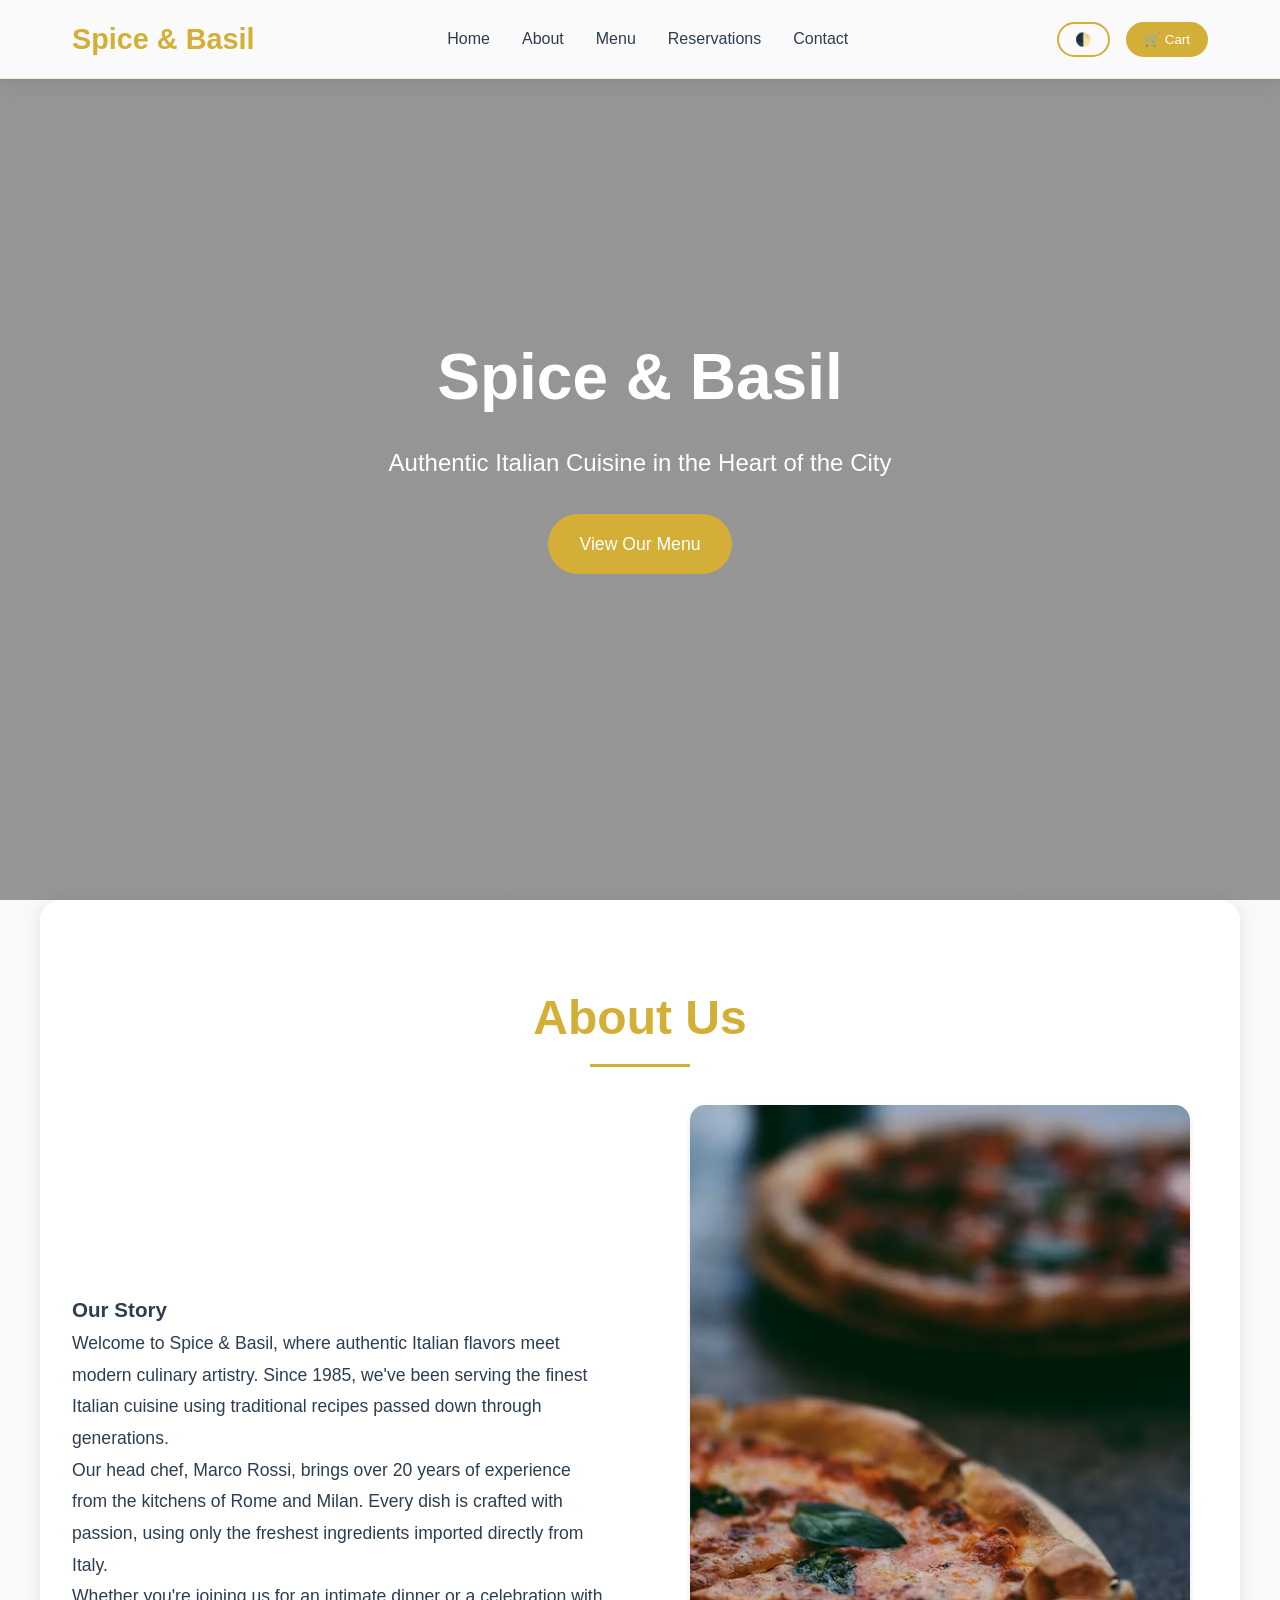
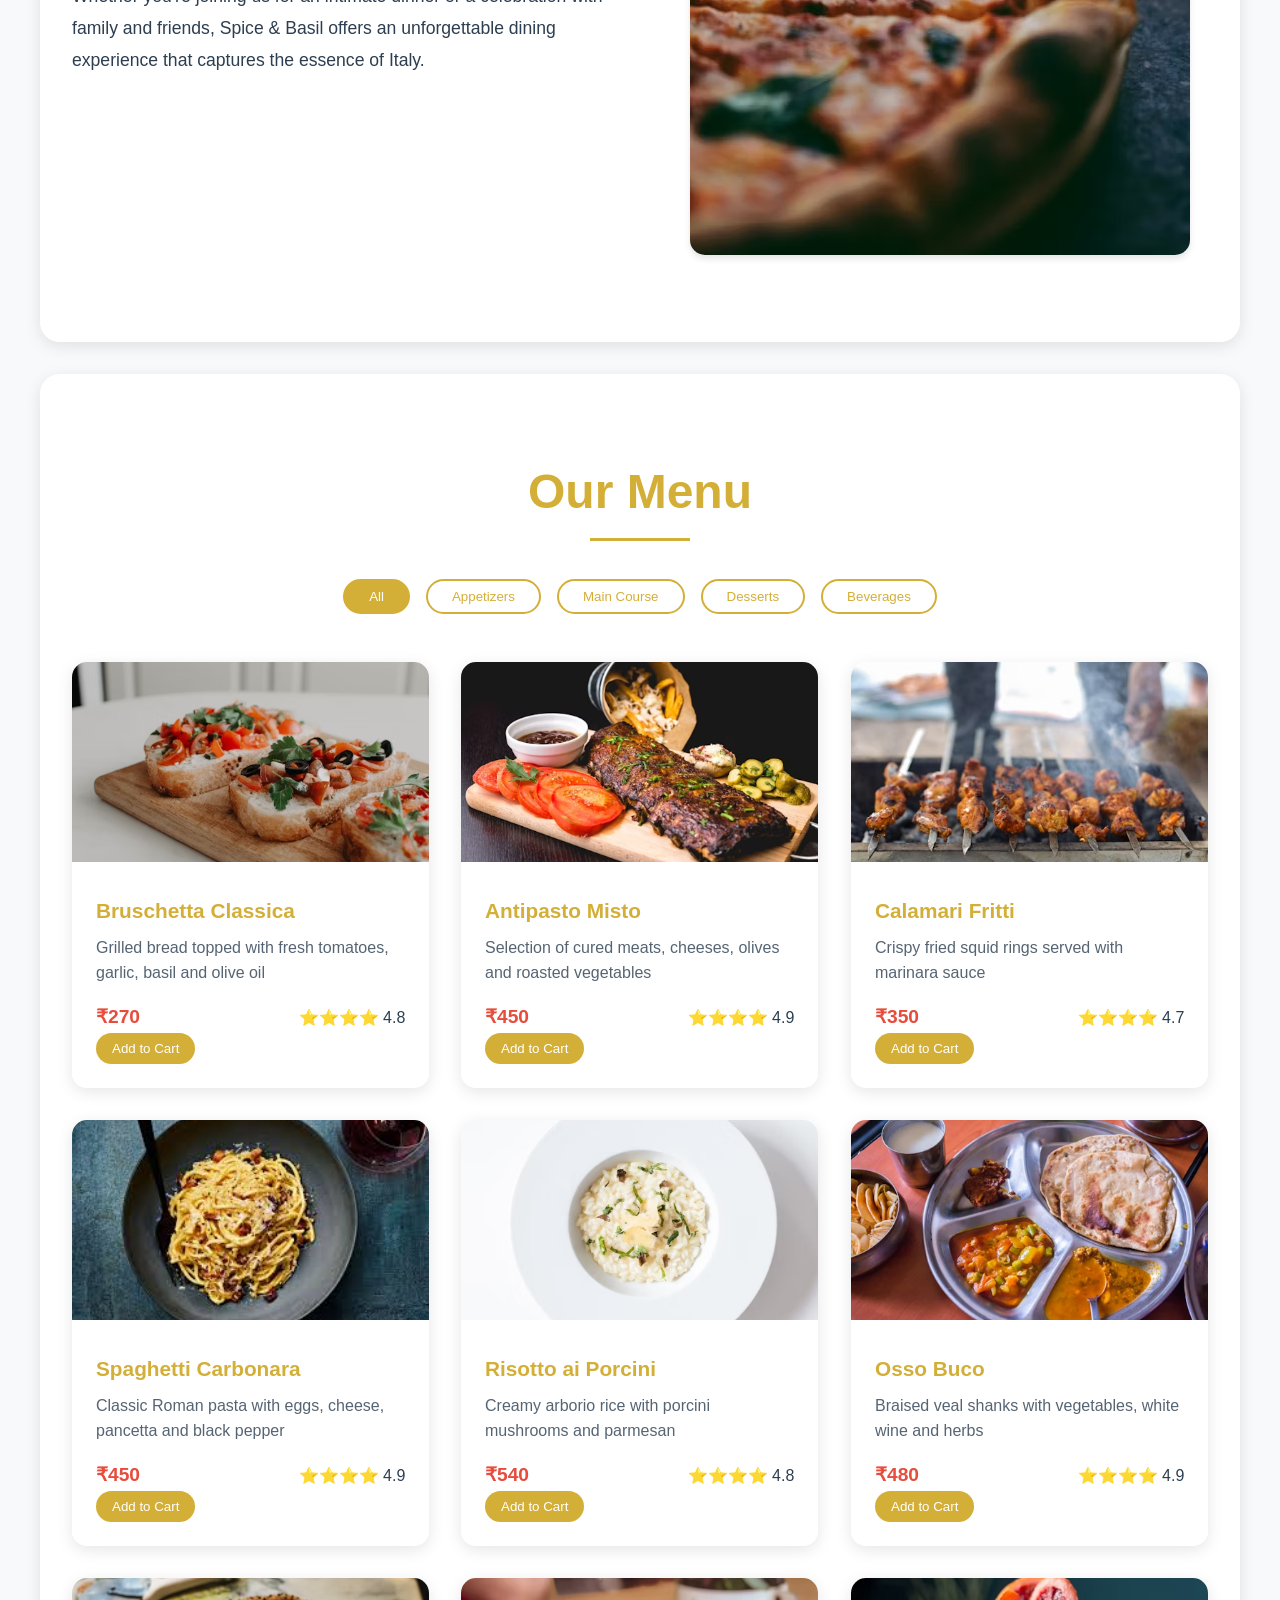
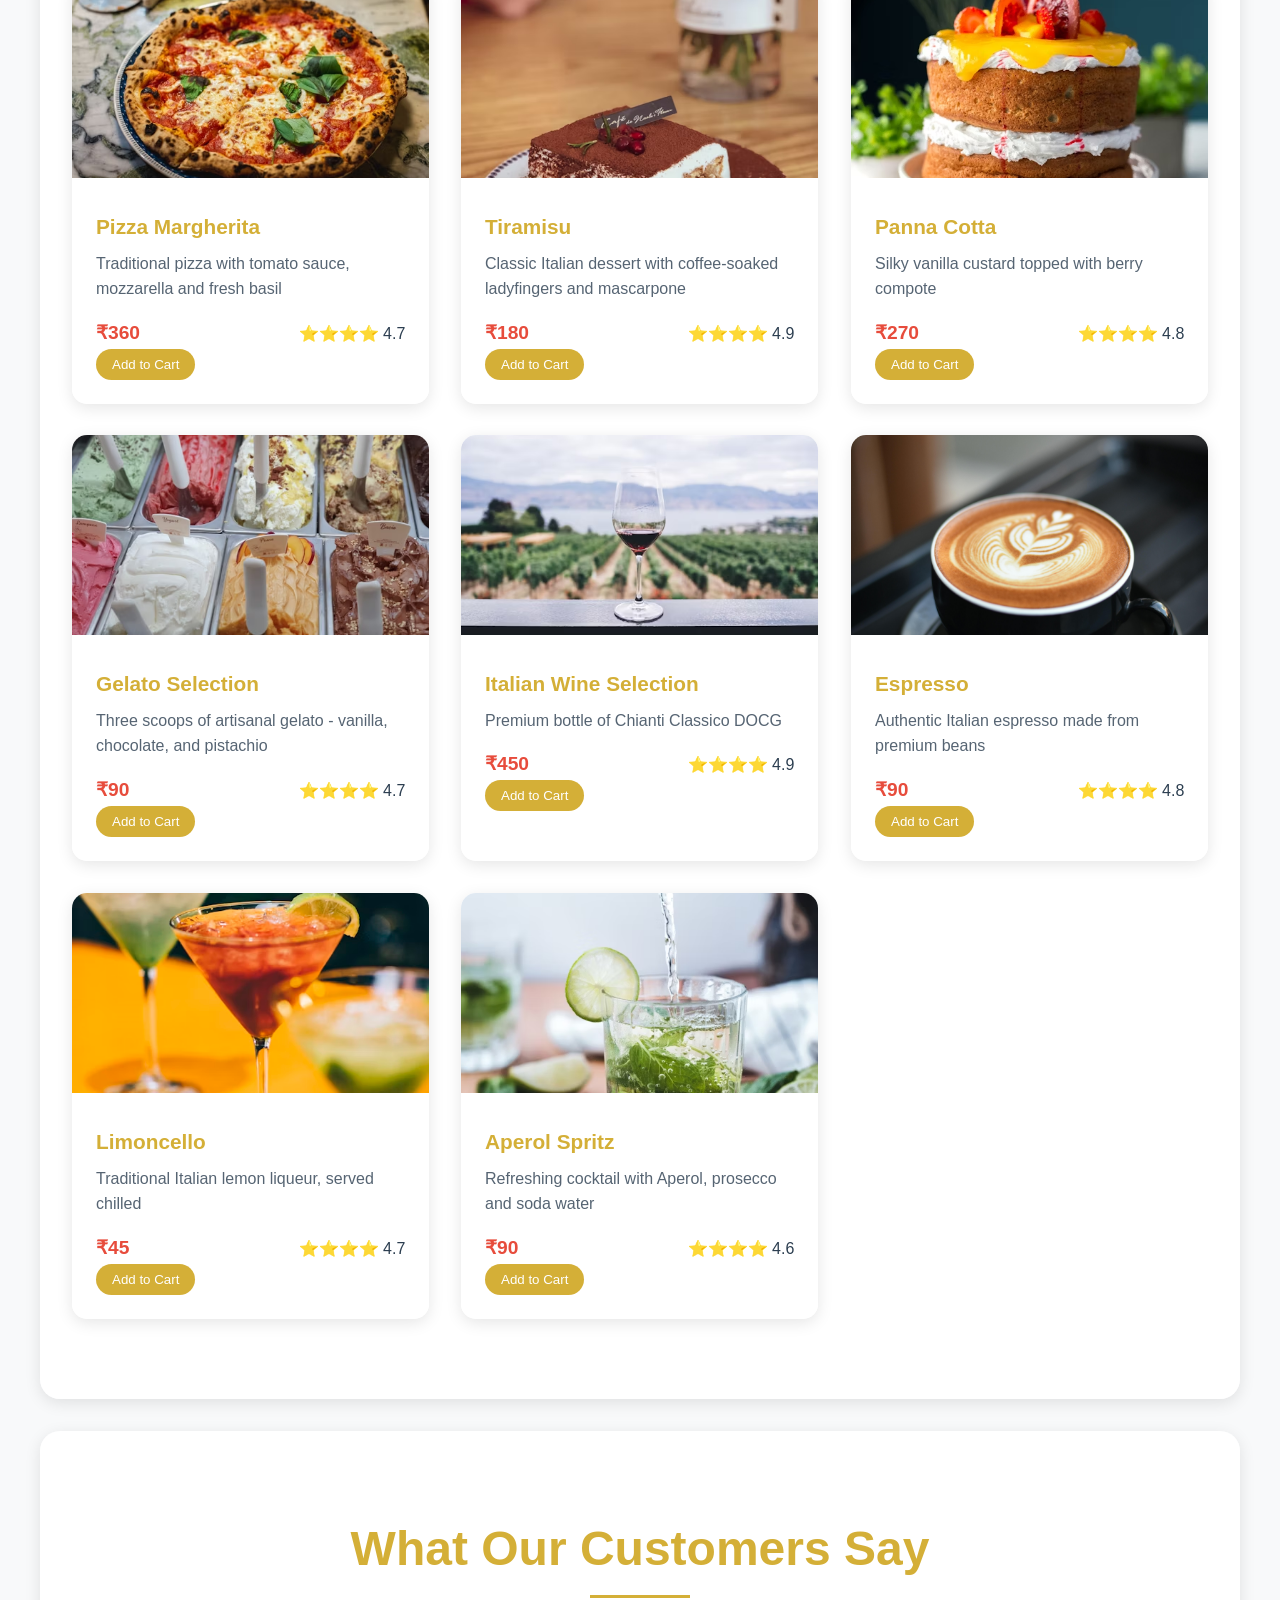
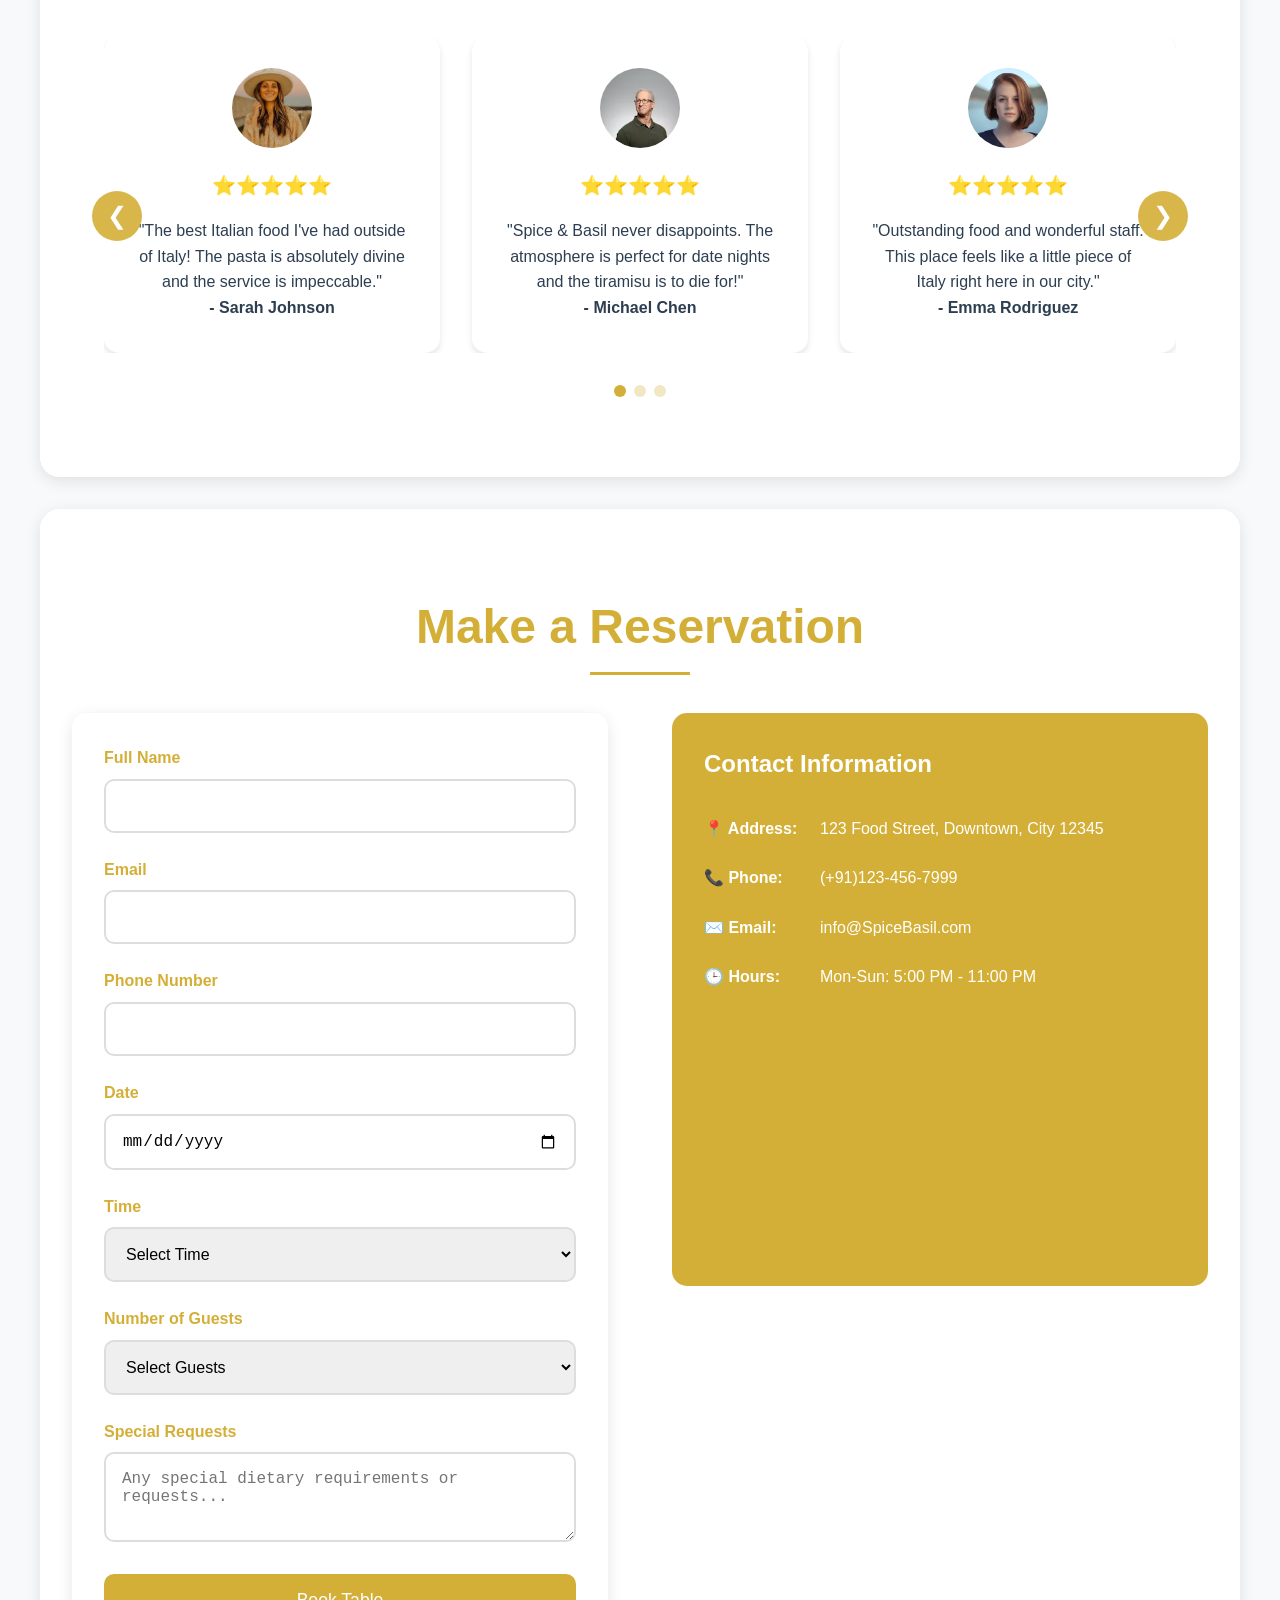
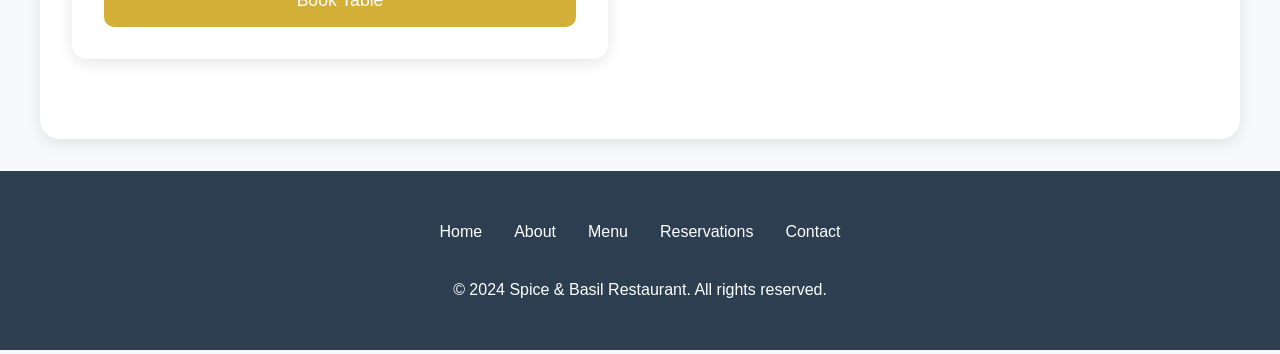
<file: index.html>
<!DOCTYPE html>
<html lang="en">
<head>
    <meta charset="UTF-8">
    <meta name="viewport" content="width=device-width, initial-scale=1.0">
    <title>Spice & Basil - Fine Italian Dining</title>
    <link rel="icon" type="image/png" href="images/favicon.ico">

    <link rel="stylesheet" href="css/styles.css">
</head>
<body>
    <!-- Navigation -->
    <nav class="navbar">
        <div class="nav-container">
            <div class="logo">Spice & Basil</div>
            <ul class="nav-links">
                <li><a href="#home">Home</a></li>
                <li><a href="#about">About</a></li>
                <li><a href="#menu">Menu</a></li>
                <li><a href="#reservations">Reservations</a></li>
                <li><a href="#contact">Contact</a></li>
            </ul>
            <div style="display: flex; align-items: center;">
                <button class="theme-toggle" onclick="toggleTheme()">🌓</button>
                <button class="cart-icon" onclick="toggleCart()">
                    🛒 Cart
                    <span class="cart-count">0</span>
                </button>
            </div>
            <div class="nav-toggle" onclick="toggleNav()">
                <span></span>
                <span></span>
                <span></span>
            </div>
        </div>
    </nav>

    <!-- Cart Sidebar -->
    <div class="cart-overlay" onclick="toggleCart()"></div>
    <div class="cart-sidebar">
        <div class="cart-header">
            <h2>Your Order</h2>
            <button class="close-cart" onclick="toggleCart()">×</button>
        </div>
        <div class="cart-items"></div>
        <div class="cart-total">
            <h3>Total: ₹<span id="cart-total">0.00</span></h3>
            <button class="checkout-btn" onclick="checkout()">Place Order</button>
        </div>
    </div>

    <!-- Hero Section -->
    <section id="home" class="hero">
        <div class="hero-content">
            <h1>Spice & Basil</h1>
            <p>Authentic Italian Cuisine in the Heart of the City</p>
            <a href="#menu" class="cta-button">View Our Menu</a>
        </div>
    </section>

    <!-- About Section -->
    <section id="about" class="section">
        <h2 class="section-title">About Us</h2>
        <div class="about-content">
            <div class="about-text">
                <h3>Our Story</h3>
                <p>Welcome to Spice & Basil, where authentic Italian flavors meet modern culinary artistry. Since 1985, we've been serving the finest Italian cuisine using traditional recipes passed down through generations.</p>
                <p>Our head chef, Marco Rossi, brings over 20 years of experience from the kitchens of Rome and Milan. Every dish is crafted with passion, using only the freshest ingredients imported directly from Italy.</p>
                <p>Whether you're joining us for an intimate dinner or a celebration with family and friends, Spice & Basil offers an unforgettable dining experience that captures the essence of Italy.</p>
            </div>
            <div class="about-image">
                <img src="images/banner.jpg" alt="Chef Marco Rossi" loading="lazy">
            </div>
        </div>
    </section>

    <!-- Menu Section -->
    <section id="menu" class="section">
        <h2 class="section-title">Our Menu</h2>
        <div class="menu-filters">
            <button class="filter-btn active" onclick="filterMenu('all')">All</button>
            <button class="filter-btn" onclick="filterMenu('appetizers')">Appetizers</button>
            <button class="filter-btn" onclick="filterMenu('main-course')">Main Course</button>
            <button class="filter-btn" onclick="filterMenu('desserts')">Desserts</button>
            <button class="filter-btn" onclick="filterMenu('beverages')">Beverages</button>
        </div>
        <div class="menu-grid" id="menu-grid"></div>
    </section>

    <!-- Testimonials Carousel -->
        <div class="section">
            <h2 class="section-title">What Our Customers Say</h2>
            <div class="testimonials-container">
                <div class="testimonials-wrapper">
                    <div class="testimonials-grid" id="testimonials-grid">
                        <div class="testimonial">
                            <img src="images/testimonials/Sarah_Johnson.jpg" alt="Sarah Johnson" loading="lazy">
                            <div class="stars">⭐⭐⭐⭐⭐</div>
                            <p>"The best Italian food I've had outside of Italy! The pasta is absolutely divine and the service is impeccable."</p>
                            <strong>- Sarah Johnson</strong>
                        </div>
                        <div class="testimonial">
                            <img src="images/testimonials/Michael_Chen.jpg" alt="Michael Chen" loading="lazy">
                            <div class="stars">⭐⭐⭐⭐⭐</div>
                            <p>"Spice & Basil never disappoints. The atmosphere is perfect for date nights and the tiramisu is to die for!"</p>
                            <strong>- Michael Chen</strong>
                        </div>
                        <div class="testimonial">
                            <img src="images/testimonials/Emma_Rodriguez.jpg" alt="Emma Rodriguez" loading="lazy">
                            <div class="stars">⭐⭐⭐⭐⭐</div>
                            <p>"Outstanding food and wonderful staff. This place feels like a little piece of Italy right here in our city."</p>
                            <strong>- Emma Rodriguez</strong>
                        </div>
                        <div class="testimonial">
                            <img src="images/testimonials/David_Wilson.jpg" alt="David Wilson" loading="lazy">
                            <div class="stars">⭐⭐⭐⭐⭐</div>
                            <p>"Amazing authentic Italian cuisine! The risotto is creamy perfection and the wine selection is excellent."</p>
                            <strong>- David Wilson</strong>
                        </div>
                        <div class="testimonial">
                            <img src="images/testimonials/Lisa_Brown.jpg" alt="Lisa Brown" loading="lazy">
                            <div class="stars">⭐⭐⭐⭐⭐</div>
                            <p>"Romantic ambiance and incredible food. Perfect for special occasions. The osso buco was phenomenal!"</p>
                            <strong>- Lisa Brown</strong>
                        </div>
                        <div class="testimonial">
    <img src="images/testimonials/Sophia_Rao.jpg" alt="Sophia Rao" loading="lazy">
    <div class="stars">⭐⭐⭐⭐⭐</div>
    <p>"Authentic Italian flavors with an Indian twist! The pasta and pizza combo is heavenly."</p>
    <strong>- Sophia Rao</strong>
</div>
<div class="testimonial">
    <img src="images/testimonials/Rajesh_Kumar.jpg" alt="Rajesh Kumar" loading="lazy">
    <div class="stars">⭐⭐⭐⭐⭐</div>
    <p>"Excellent service and cozy interiors. A perfect spot for family dinners!"</p>
    <strong>- Rajesh Kumar</strong>
</div>
<div class="testimonial">
    <img src="images/testimonials/Ananya_Singh.jpg" alt="Ananya Singh" loading="lazy">
    <div class="stars">⭐⭐⭐⭐⭐</div>
    <p>"The lasagna is out of this world! Will definitely come back for more."</p>
    <strong>- Ananya Singh</strong>
</div>
<div class="testimonial">
    <img src="images/testimonials/Arjun_Patel.jpg" alt="Arjun Patel" loading="lazy">
    <div class="stars">⭐⭐⭐⭐⭐</div>
    <p>"Loved the cozy ambiance and the fusion menu. Highly recommend the tiramisu and espresso."</p>
    <strong>- Arjun Patel</strong>
</div>
                    </div>
                </div>
                
                <!-- Navigation Arrows -->
                <button class="carousel-nav prev" onclick="moveTestimonials(-1)">❮</button>
                <button class="carousel-nav next" onclick="moveTestimonials(1)">❯</button>
                
                <!-- Dots Navigation -->
                <div class="carousel-dots" id="carousel-dots"></div>
            </div>
        </div>
    </section>

    <!-- Reservations Section -->
    <section id="reservations" class="section">
        <h2 class="section-title">Make a Reservation</h2>
        <div class="reservation-content">
            <form class="reservation-form" onsubmit="submitReservation(event)">
                <div class="form-group">
                    <label for="name">Full Name</label>
                    <input type="text" id="name" name="name" required>
                </div>
                <div class="form-group">
                    <label for="email">Email</label>
                    <input type="email" id="email" name="email" required>
                </div>
                <div class="form-group">
                    <label for="phone">Phone Number</label>
                    <input type="tel" id="phone" name="phone" required>
                </div>
                <div class="form-group">
                    <label for="date">Date</label>
                    <input type="date" id="date" name="date" required>
                </div>
                <div class="form-group">
                    <label for="time">Time</label>
                    <select id="time" name="time" required>
                        <option value="">Select Time</option>
                        <option value="18:00">6:00 PM</option>
                        <option value="18:30">6:30 PM</option>
                        <option value="19:00">7:00 PM</option>
                        <option value="19:30">7:30 PM</option>
                        <option value="20:00">8:00 PM</option>
                        <option value="20:30">8:30 PM</option>
                        <option value="21:00">9:00 PM</option>
                    </select>
                </div>
                <div class="form-group">
                    <label for="guests">Number of Guests</label>
                    <select id="guests" name="guests" required>
                        <option value="">Select Guests</option>
                        <option value="1">1 Guest</option>
                        <option value="2">2 Guests</option>
                        <option value="3">3 Guests</option>
                        <option value="4">4 Guests</option>
                        <option value="5">5 Guests</option>
                        <option value="6">6 Guests</option>
                        <option value="7">7+ Guests</option>
                    </select>
                </div>
                <div class="form-group">
                    <label for="message">Special Requests</label>
                    <textarea id="message" name="message" rows="3" placeholder="Any special dietary requirements or requests..."></textarea>
                </div>
                <button type="submit" class="submit-btn">Book Table</button>
            </form>
            <div class="contact-info" id="contact">
                <h3>Contact Information</h3>
                <div class="contact-item">
                    <strong>📍 Address:</strong>
                    <span>123 Food Street, Downtown, City 12345</span>
                </div>
                <div class="contact-item">
                    <strong>📞 Phone:</strong>
                    <span>(+91)123-456-7999</span>
                </div>
                <div class="contact-item">
                    <strong>✉️ Email:</strong>
                    <span>info@SpiceBasil.com</span>
                </div>
                <div class="contact-item">
                    <strong>🕒 Hours:</strong>
                    <span>Mon-Sun: 5:00 PM - 11:00 PM</span>
                </div>
                <iframe class="map" src="https://www.google.com/maps/embed?pb=!1m18!1m12!1m3!1d15201.986313417854!2d83.28535085260604!3d17.721226278406146!2m3!1f0!2f0!3f0!3m2!1i1024!2i768!4f13.1!3m3!1m2!1s0x3a39430b59fdc655%3A0x656cb55e8c378403!2sVizag%20Food%20Street!5e0!3m2!1sen!2sus!4v1758911917995!5m2!1sen!2sus" width="600" height="450" style="border:0;" allowfullscreen="" loading="lazy" referrerpolicy="no-referrer-when-downgrade" frameborder="0" allowfullscreen loading="lazy"></iframe>
            </div>
        </div>
    </section>

    <!-- Footer -->
    <footer class="footer">
        <div class="footer-content">
            <div class="footer-links">
                <a href="#home">Home</a>
                <a href="#about">About</a>
                <a href="#menu">Menu</a>
                <a href="#reservations">Reservations</a>
                <a href="#contact">Contact</a>
            </div>
            <p>&copy; 2024 Spice & Basil Restaurant. All rights reserved.</p>
        </div>
    </footer>
    <script src="script/script.js"></script>
</body>
</html>
</file>
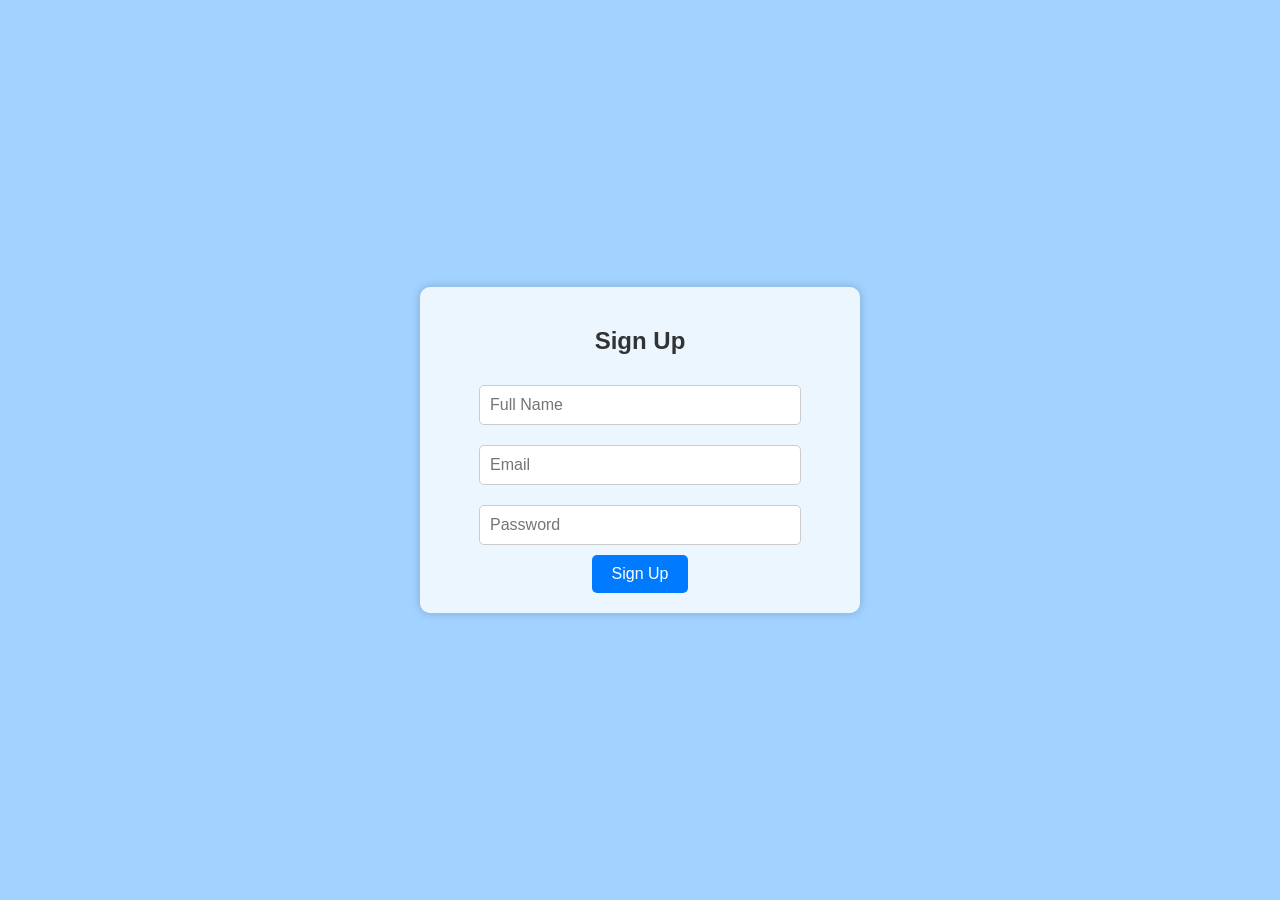
<file: signup.html>
<!DOCTYPE html>
<html lang="en">
<head>
    <meta charset="UTF-8">
    <meta name="viewport" content="width=device-width, initial-scale=1.0">
    <title>Sign Up</title>
    <link rel="stylesheet" href="styless.css">
</head>
<body>
    <div class="signup-container">
        <h2>Sign Up</h2>
        <form action="#" method="POST">
            <input type="text" name="fullname" placeholder="Full Name" required>
            <input type="email" name="email" placeholder="Email" required>
            <input type="password" name="password" placeholder="Password" required>
            <button type="submit">Sign Up</button>
        </form>
    </div>
</body>
</html>
</file>
<file: css/styles.css>
* {
    margin: 0;
    padding: 0;
    box-sizing: border-box;
}

:root {
    --primary-color: #d4af37;
    --secondary-color: #2c3e50;
    --accent-color: #e74c3c;
    --text-light: #ecf0f1;
    --text-dark: #2c3e50;
    --bg-light: #f8f9fa;
    --bg-dark: #1a1a1a;
    --shadow: 0 4px 6px rgba(0,0,0,0.1);
    --transition: all 0.3s ease;
}

body {
    font-family: 'Arial', sans-serif;
    line-height: 1.6;
    color: var(--text-dark);
    background: var(--bg-light);
    min-height: 100vh;
    /* Removed complex background gradients and fixed background attachment */
}

body.dark-mode {
    background: var(--bg-dark);
    color: var(--text-light);
}

/* Navigation - optimized */
.navbar {
    position: fixed;
    top: 0;
    width: 100%;
    background: rgba(255, 255, 255, 0.98);
    /* Removed backdrop-filter which causes performance issues */
    box-shadow: 0 2px 20px rgba(0,0,0,0.1);
    z-index: 1000;
    padding: 1rem 0;
    transition: background-color 0.3s ease;
    border-bottom: 1px solid rgba(212, 175, 55, 0.2);
}

.dark-mode .navbar {
    background: rgba(26, 26, 26, 0.95);
}

.nav-container {
    max-width: 1200px;
    margin: 0 auto;
    display: flex;
    justify-content: space-between;
    align-items: center;
    padding: 0 2rem;
}

.logo {
    font-size: 1.8rem;
    font-weight: bold;
    color: var(--primary-color);
}

.nav-links {
    display: flex;
    list-style: none;
    gap: 2rem;
}

.nav-links a {
    text-decoration: none;
    color: inherit;
    font-weight: 500;
    transition: color 0.2s ease;
    position: relative;
}

.nav-links a:hover {
    color: var(--primary-color);
}

.nav-links a::after {
    content: '';
    position: absolute;
    bottom: -5px;
    left: 0;
    width: 0;
    height: 2px;
    background: var(--primary-color);
    transition: width 0.2s ease;
}

.nav-links a:hover::after {
    width: 100%;
}

.nav-toggle {
    display: none;
    flex-direction: column;
    cursor: pointer;
}

.nav-toggle span {
    width: 25px;
    height: 3px;
    background: var(--text-dark);
    margin: 3px 0;
    transition: transform 0.2s ease;
}

.dark-mode .nav-toggle span {
    background: var(--text-light);
}

.theme-toggle, .cart-icon {
    border: 2px solid var(--primary-color);
    color: var(--primary-color);
    padding: 0.5rem 1rem;
    border-radius: 25px;
    cursor: pointer;
    transition: all 0.2s ease;
    margin-left: 1rem;
    background: none;
}

.cart-icon {
    background: var(--primary-color);
    color: white;
    position: relative;
}

.theme-toggle:hover, .cart-icon:hover {
    transform: translateY(-1px);
}

.cart-count {
    position: absolute;
    top: -8px;
    right: -8px;
    background: var(--accent-color);
    color: white;
    border-radius: 50%;
    width: 20px;
    height: 20px;
    font-size: 0.8rem;
    display: flex;
    align-items: center;
    justify-content: center;
}

/* Hero Section - simplified */
.hero {
    height: 100vh;
    background: linear-gradient(rgba(0,0,0,0.4), rgba(0,0,0,0.4)), url('https://images.unsplash.com/photo-1555396273-367ea4eb4db5?ixlib=rb-4.0.3&auto=format&fit=crop&w=800&q=60');
    background-size: cover;
    background-position: center;
    display: flex;
    align-items: center;
    justify-content: center;
    text-align: center;
    color: white;
}

.hero-content h1 {
    font-size: 4rem;
    margin-bottom: 1rem;
}

.hero-content p {
    font-size: 1.5rem;
    margin-bottom: 2rem;
}

.cta-button {
    background: var(--primary-color);
    color: white;
    padding: 1rem 2rem;
    border: none;
    border-radius: 50px;
    font-size: 1.1rem;
    cursor: pointer;
    transition: transform 0.2s ease;
    text-decoration: none;
    display: inline-block;
}

.cta-button:hover {
    transform: translateY(-2px);
}

/* Sections - simplified backgrounds */
.section {
    padding: 5rem 0;
    max-width: 1200px;
    margin: 0 auto;
    padding-left: 2rem;
    padding-right: 2rem;
    background: rgba(255, 255, 255, 0.95);
    border-radius: 20px;
    margin-bottom: 2rem;
    box-shadow: 0 4px 16px rgba(0,0,0,0.1);
}

.dark-mode .section {
    background: rgba(42, 42, 42, 0.95);
}

.section-title {
    text-align: center;
    font-size: 3rem;
    margin-bottom: 3rem;
    color: var(--primary-color);
    position: relative;
}

.section-title::after {
    content: '';
    position: absolute;
    bottom: -10px;
    left: 50%;
    transform: translateX(-50%);
    width: 100px;
    height: 3px;
    background: var(--primary-color);
}

/* About Section */
.about-content {
    display: grid;
    grid-template-columns: 1fr 1fr;
    gap: 4rem;
    align-items: center;
}

.about-text {
    font-size: 1.1rem;
    line-height: 1.8;
}

.about-image {
    text-align: center;
}

.about-image img {
    max-width: 100%;
    border-radius: 15px;
    box-shadow: var(--shadow);
    transition: transform 0.2s ease;
}

.about-image img:hover {
    transform: scale(1.02);
}

/* Menu Section - optimized for performance */
.menu-filters {
    display: flex;
    justify-content: center;
    gap: 1rem;
    margin-bottom: 3rem;
    flex-wrap: wrap;
}

.filter-btn {
    background: transparent;
    border: 2px solid var(--primary-color);
    color: var(--primary-color);
    padding: 0.5rem 1.5rem;
    border-radius: 25px;
    cursor: pointer;
    transition: all 0.2s ease;
}

.filter-btn.active,
.filter-btn:hover {
    background: var(--primary-color);
    color: white;
}

.menu-grid {
    display: grid;
    grid-template-columns: repeat(auto-fit, minmax(300px, 1fr));
    gap: 2rem;
}

.menu-item {
    background: rgba(255, 255, 255, 0.98);
    border-radius: 15px;
    overflow: hidden;
    box-shadow: 0 4px 16px rgba(0,0,0,0.1);
    transition: transform 0.2s ease;
    cursor: pointer;
    will-change: transform;
}

.dark-mode .menu-item {
    background: #2a2a2a;
}

.menu-item:hover {
    transform: translateY(-3px);
}

.menu-item img {
    width: 100%;
    height: 200px;
    object-fit: cover;
    loading: lazy; /* Added lazy loading */
}

.menu-item-content {
    padding: 1.5rem;
}

.menu-item h3 {
    font-size: 1.3rem;
    margin-bottom: 0.5rem;
    color: var(--primary-color);
}

.menu-item p {
    margin-bottom: 1rem;
    opacity: 0.8;
}

.menu-item-footer {
    display: flex;
    justify-content: space-between;
    align-items: center;
}

.price {
    font-size: 1.2rem;
    font-weight: bold;
    color: var(--accent-color);
}

.add-to-cart {
    background: var(--primary-color);
    color: white;
    border: none;
    padding: 0.5rem 1rem;
    border-radius: 25px;
    cursor: pointer;
    transition: transform 0.2s ease;
}

.add-to-cart:hover {
    transform: scale(1.05);
}

.quantity-controls {
    display: flex;
    align-items: center;
    gap: 0.5rem;
    margin-top: 0.5rem;
}

.quantity-btn {
    background: var(--secondary-color);
    color: white;
    border: none;
    width: 30px;
    height: 30px;
    border-radius: 50%;
    cursor: pointer;
    display: flex;
    align-items: center;
    justify-content: center;
}

.quantity {
    min-width: 30px;
    text-align: center;
    font-weight: bold;
}

/* Cart - optimized */
.cart-overlay {
    position: fixed;
    top: 0;
    left: 0;
    width: 100%;
    height: 100%;
    background: rgba(0,0,0,0.8);
    z-index: 2000;
    opacity: 0;
    visibility: hidden;
    transition: all 0.2s ease;
}

.cart-overlay.active {
    opacity: 1;
    visibility: visible;
}

.cart-sidebar {
    position: fixed;
    top: 0;
    right: -400px;
    width: 400px;
    height: 100%;
    background: white;
    z-index: 2001;
    transition: right 0.2s ease;
    overflow-y: auto;
    padding: 2rem;
}

.dark-mode .cart-sidebar {
    background: var(--bg-dark);
}

.cart-sidebar.active {
    right: 0;
}

.cart-header {
    display: flex;
    justify-content: space-between;
    align-items: center;
    margin-bottom: 2rem;
    padding-bottom: 1rem;
    border-bottom: 2px solid var(--primary-color);
}

.close-cart {
    background: none;
    border: none;
    font-size: 1.5rem;
    cursor: pointer;
    color: var(--accent-color);
}

.cart-item {
    display: flex;
    justify-content: space-between;
    align-items: center;
    padding: 1rem;
    border-bottom: 1px solid #eee;
}

.cart-item-info h4 {
    margin-bottom: 0.5rem;
}

.cart-total {
    padding: 2rem 0;
    border-top: 2px solid var(--primary-color);
    margin-top: 2rem;
}

.checkout-btn {
    width: 100%;
    background: var(--primary-color);
    color: white;
    border: none;
    padding: 1rem;
    border-radius: 10px;
    font-size: 1.1rem;
    cursor: pointer;
    transition: background-color 0.2s ease;
}

.checkout-btn:hover {
    background: #b8941f;
}

/* Reservation Section */
.reservation-content {
    display: grid;
    grid-template-columns: 1fr 1fr;
    gap: 4rem;
}

.reservation-form {
    background: rgba(255, 255, 255, 0.98);
    padding: 2rem;
    border-radius: 15px;
    box-shadow: 0 4px 16px rgba(0,0,0,0.1);
}

.dark-mode .reservation-form {
    background: #2a2a2a;
}

.form-group {
    margin-bottom: 1.5rem;
}

.form-group label {
    display: block;
    margin-bottom: 0.5rem;
    font-weight: bold;
    color: var(--primary-color);
}

.form-group input,
.form-group select,
.form-group textarea {
    width: 100%;
    padding: 1rem;
    border: 2px solid #ddd;
    border-radius: 10px;
    font-size: 1rem;
    transition: border-color 0.2s ease;
}

.dark-mode .form-group input,
.dark-mode .form-group select,
.dark-mode .form-group textarea {
    background: #1a1a1a;
    border-color: #444;
    color: var(--text-light);
}

.form-group input:focus,
.form-group select:focus,
.form-group textarea:focus {
    outline: none;
    border-color: var(--primary-color);
}

.submit-btn {
    width: 100%;
    background: var(--primary-color);
    color: white;
    border: none;
    padding: 1rem;
    border-radius: 10px;
    font-size: 1.1rem;
    cursor: pointer;
    transition: all 0.2s ease;
}

.submit-btn:hover {
    background: #b8941f;
    transform: translateY(-1px);
}

.contact-info {
    background: var(--primary-color);
    color: white;
    padding: 2rem;
    border-radius: 15px;
    height: fit-content;
}

.contact-info h3 {
    margin-bottom: 2rem;
    font-size: 1.5rem;
}

.contact-item {
    display: flex;
    align-items: center;
    margin-bottom: 1.5rem;
}

.contact-item strong {
    margin-right: 1rem;
    min-width: 100px;
}

.map {
    width: 100%;
    height: 200px;
    border-radius: 10px;
    margin-top: 2rem;
}

/* Testimonials Carousel - Updated */
.testimonials {
    background: rgba(248, 249, 250, 0.8);
    padding: 5rem 0;
    margin: 2rem 0;
    border-radius: 20px;
    position: relative;
    overflow: hidden;
}

.dark-mode .testimonials {
    background: rgba(42, 42, 42, 0.8);
}

.testimonials-container {
    max-width: 1200px;
    margin: 0 auto;
    padding: 0 2rem;
    position: relative;
}

.testimonials-wrapper {
    overflow: hidden;
    position: relative;
}

.testimonials-grid {
    display: flex;
    transition: transform 0.5s ease;
    gap: 2rem;
}

.testimonial {
    background: white;
    padding: 2rem;
    border-radius: 15px;
    box-shadow: 0 4px 6px rgba(0,0,0,0.1);
    text-align: center;
    min-width: 300px;
    flex: 0 0 calc(33.333% - 1.33rem);
}

.dark-mode .testimonial {
    background: #1a1a1a;
}

.testimonial img {
    width: 80px;
    height: 80px;
    border-radius: 50%;
    object-fit: cover;
    margin-bottom: 1rem;
}

.stars {
    color: var(--primary-color);
    font-size: 1.2rem;
    margin-bottom: 1rem;
}

/* Carousel Navigation */
.carousel-nav {
    position: absolute;
    top: 50%;
    transform: translateY(-50%);
    background: rgba(212, 175, 55, 0.9);
    color: white;
    border: none;
    width: 50px;
    height: 50px;
    border-radius: 50%;
    cursor: pointer;
    display: flex;
    align-items: center;
    justify-content: center;
    font-size: 1.5rem;
    transition: all 0.3s ease;
    z-index: 10;
}

.carousel-nav:hover {
    background: var(--primary-color);
    transform: translateY(-50%) scale(1.1);
}

.carousel-nav.prev {
    left: 20px;
}

.carousel-nav.next {
    right: 20px;
}

/* Carousel Dots */
.carousel-dots {
    display: flex;
    justify-content: center;
    gap: 0.5rem;
    margin-top: 2rem;
}

.dot {
    width: 12px;
    height: 12px;
    border-radius: 50%;
    background: rgba(212, 175, 55, 0.3);
    cursor: pointer;
    transition: background 0.3s ease;
}

.dot.active {
    background: var(--primary-color);
}

/* Footer */
.footer {
    background: var(--secondary-color);
    color: white;
    text-align: center;
    padding: 3rem 0;
}

.footer-content {
    max-width: 1200px;
    margin: 0 auto;
    padding: 0 2rem;
}

.footer-links {
    display: flex;
    justify-content: center;
    gap: 2rem;
    margin-bottom: 2rem;
    flex-wrap: wrap;
}

.footer-links a {
    color: white;
    text-decoration: none;
    transition: color 0.2s ease;
}

.footer-links a:hover {
    color: var(--primary-color);
}

/* Responsive Design */
@media (max-width: 1024px) {
    .testimonial {
        flex: 0 0 calc(50% - 1rem);
        min-width: 280px;
    }
}

@media (max-width: 768px) {
    .nav-links {
        position: fixed;
        top: 70px;
        left: -100%;
        width: 100%;
        height: calc(100vh - 70px);
        background: white;
        flex-direction: column;
        justify-content: center;
        align-items: center;
        transition: left 0.2s ease;
    }

    .dark-mode .nav-links {
        background: var(--bg-dark);
    }

    .nav-links.active {
        left: 0;
    }

    .nav-toggle {
        display: flex;
    }

    .nav-toggle.active span:nth-child(1) {
        transform: rotate(45deg) translate(5px, 5px);
    }

    .nav-toggle.active span:nth-child(2) {
        opacity: 0;
    }

    .nav-toggle.active span:nth-child(3) {
        transform: rotate(-45deg) translate(7px, -6px);
    }

    .hero-content h1 {
        font-size: 2.5rem;
    }

    .hero-content p {
        font-size: 1.2rem;
    }

    .section-title {
        font-size: 2rem;
    }

    .about-content,
    .reservation-content {
        grid-template-columns: 1fr;
        gap: 2rem;
    }

    .menu-filters {
        justify-content: flex-start;
        overflow-x: auto;
        padding-bottom: 1rem;
    }

    .cart-sidebar {
        width: 100%;
        right: -100%;
    }

    .footer-links {
        flex-direction: column;
        gap: 1rem;
    }

    .testimonial {
        flex: 0 0 calc(100% - 2rem);
        min-width: 250px;
    }
    
    .carousel-nav {
        width: 40px;
        height: 40px;
        font-size: 1.2rem;
    }
    
    .carousel-nav.prev {
        left: 10px;
    }
    
    .carousel-nav.next {
        right: 10px;
    }
}
</file>
<file: styless.css>
body {
            font-family: Arial, sans-serif;
            background-color: #a2d2ff;
            background-size: cover;
            background-repeat: no-repeat;
            background-attachment: fixed;
            margin: 0;
            padding: 0;
            display: flex;
            justify-content: center;
            align-items: center;
            height: 100vh;
        }

        .signup-container {
            background-color: rgba(255, 255, 255, 0.8);
            border-radius: 10px;
            padding: 20px;
            max-width: 400px;
            text-align: center;
            box-shadow: 0 0 10px rgba(0, 0, 0, 0.2);
        }

        h2 {
            color: #333;
        }

        input[type="text"],
        input[type="email"],
        input[type="password"] {
            width: 75%;
            padding: 10px;
            margin: 10px 0;
            border: 1px solid #ccc;
            border-radius: 5px;
            font-size: 16px;
        }

        button {
            background-color: #007BFF;
            color: #fff;
            border: none;
            border-radius: 5px;
            padding: 10px 20px;
            font-size: 16px;
            cursor: pointer;
        }

        button:hover {
            background-color: #0056b3;
        }
</file>
